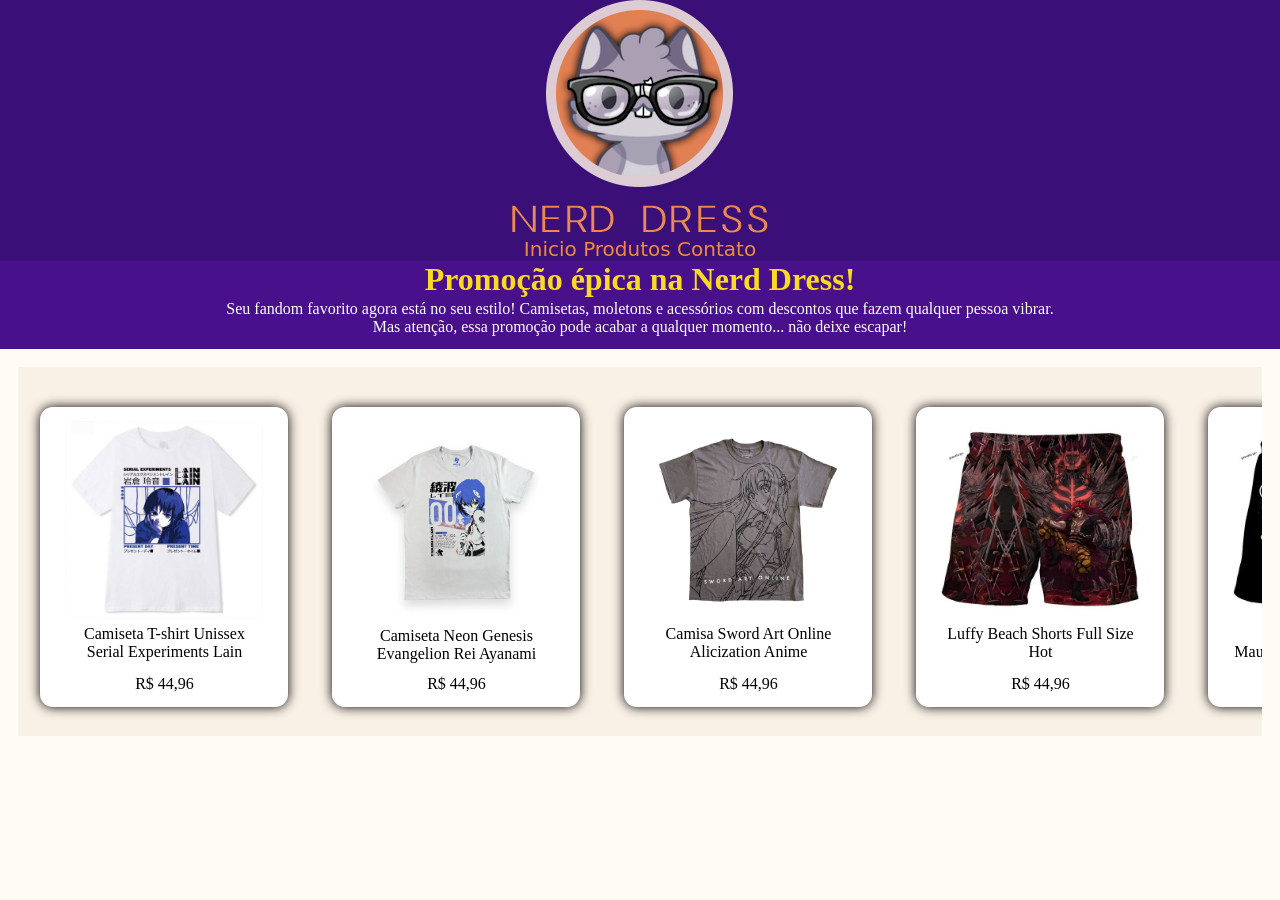
<file: index.html>
<!DOCTYPE html>
<html lang="en">
  <head>
    <meta charset="UTF-8">
    <meta name="viewport" content="width=device-width, initial-scale=1.0">
    <meta http-equiv="X-UA-Compatible" content="ie=edge">
    <title>Nerd dress</title>
    <link rel="stylesheet" href="css/style.css">
  </head>
  <body>
	<header>
		<img src="img/logo.png">
		
		<div class = "destaques">
			<a> Inicio </a>
			<a href = "produtos.html"  style="text-decoration: none; color: #f1883b;"> Produtos </a>
			<a> Contato </a>
		</div>
	</header>
	
	<div class = "banner_destaques"> 
		<h1>Promoção épica na Nerd Dress!</h1> 
		<p> 
			Seu fandom favorito agora está no seu estilo! Camisetas, moletons e acessórios com descontos que fazem qualquer pessoa vibrar. <br> 
			Mas atenção, essa promoção pode acabar a qualquer momento... não deixe escapar!
		</p>
	</div>

	<div class = "products">
		<div class = "content">
			<div class = "converse">
				<div class = "product">
					
					<img src="img/lain.jpg">
					<div class = "description">
						Camiseta T-shirt Unissex Serial Experiments Lain
						
						<div class = "price">
							<span class="forma">R$</span>
							
							<span class="value">44,96</span>
						</div>
					</div>
				</div>
			</div>
		</div>

		<div class = "content">
			<div class = "converse">
				<div class = "product">
					
					<img src="img/evangelion.jpg">
					<div class = "description">
						Camiseta Neon Genesis Evangelion Rei Ayanami
						
						<div class = "price">
							<span class="forma">R$</span>
							
							<span class="value">44,96</span>
						</div>
					</div>
				</div>
			</div>
		</div>

		<div class = "content">
			<div class = "converse">
				<div class = "product">
					
					<img src="img/Sword art online.jpg">
					<div class = "description">
						Camisa Sword Art Online Alicization Anime
						
						<div class = "price">
							<span class="forma">R$</span>
							
							<span class="value">44,96</span>
						</div>
					</div>
				</div>
			</div>
		</div>

		<div class = "content">
			<div class = "converse">
				<div class = "product">
					
					<img src="img/short1.jpeg">
					<div class = "description">
						Luffy Beach Shorts Full Size Hot
						
						<div class = "price">
							<span class="forma">R$</span>
							
							<span class="value">44,96</span>
						</div>
					</div>
				</div>
			</div>
		</div>

				<div class = "content">
			<div class = "converse">
				<div class = "product">
					
					<img src="img/short2.jpeg">
					<div class = "description">
						Bermuda Masculino Mauricinho Modelo Academia
						
						<div class = "price">
							<span class="forma">R$</span>
							
							<span class="value">44,96</span>
						</div>
					</div>
				</div>
			</div>
		</div>
	</div>

  </body>
</html>
</file>
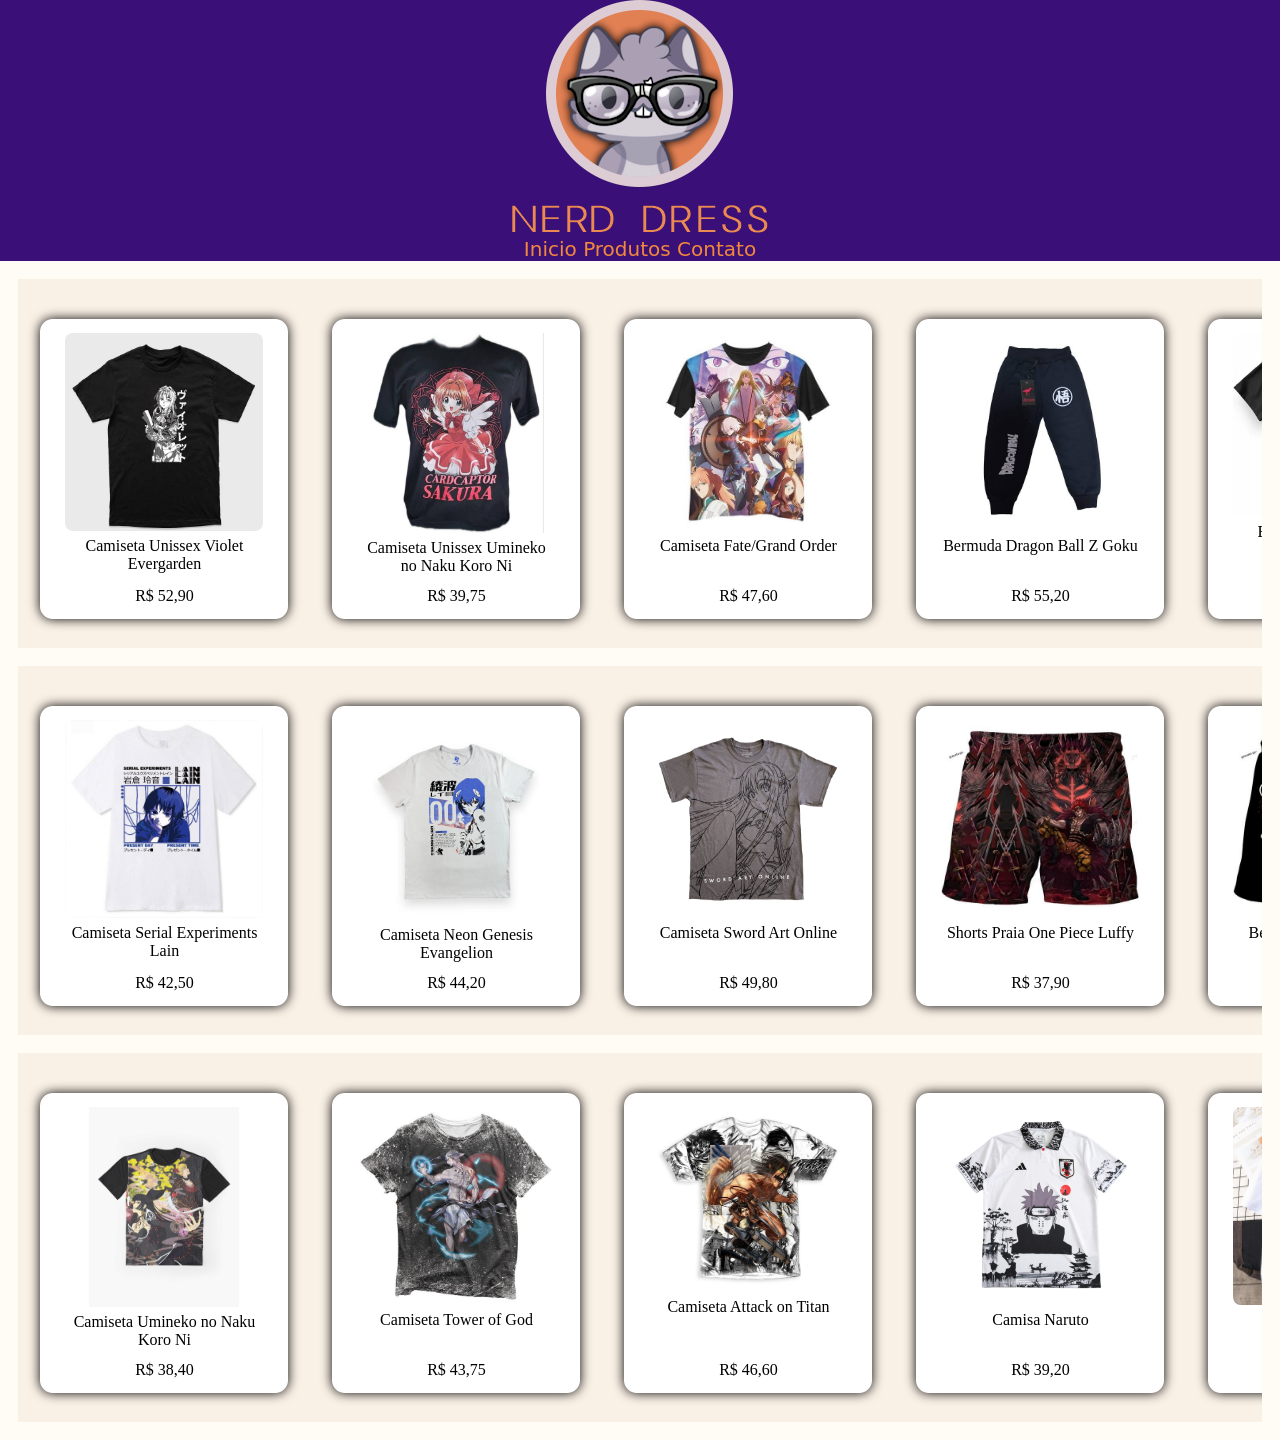
<file: produtos.html>
<!DOCTYPE html>
<html lang="en">
<head>
  <meta charset="UTF-8">
  <meta http-equiv="X-UA-Compatible" content="IE=edge">
  <meta name="viewport" content="width=device-width, initial-scale=1.0">
  <title>Produtos</title>
  <link rel="stylesheet" href="css/style.css">
</head>
<body>
	<header>
		<img src="img/logo.png">
		
		<div class = "destaques">
			<a href = "index.html"  style="text-decoration: none; color: #f1883b;"> Inicio </a>
			<a href = "produtos.html"  style="text-decoration: none; color: #f1883b;"> Produtos </a>
			<a> Contato </a>
		</div>
	</header>
	
	<div class="products">
    <div class="content">
        <div class="converse">
            <div class="product">
                <img src="img/violet_evergarden.jpeg">
                <div class="description">
                    Camiseta Unissex Violet Evergarden
                    <div class="price">
                        <span class="forma">R$</span>
                        <span class="value">52,90</span>
                    </div>
                </div>
            </div>
        </div>
    </div>

    <div class="content">
        <div class="converse">
            <div class="product">
                <img src="img/umineko.jpeg">
                <div class="description">
                    Camiseta Unissex Umineko no Naku Koro Ni
                    <div class="price">
                        <span class="forma">R$</span>
                        <span class="value">39,75</span>
                    </div>
                </div>
            </div>
        </div>
    </div>

    <div class="content">
        <div class="converse">
            <div class="product">
                <img src="img/fate_grand_order.jpeg">
                <div class="description">
                    Camiseta Fate/Grand Order
                    <div class="price">
                        <span class="forma">R$</span>
                        <span class="value">47,60</span>
                    </div>
                </div>
            </div>
        </div>
    </div>

    <div class="content">
        <div class="converse">
            <div class="product">
                <img src="img/dragon_ball.jpeg">
                <div class="description">
                    Bermuda Dragon Ball Z Goku
                    <div class="price">
                        <span class="forma">R$</span>
                        <span class="value">55,20</span>
                    </div>
                </div>
            </div>
        </div>
    </div>

    <div class="content">
        <div class="converse">
            <div class="product">
                <img src="img/blue_exorcist.jpeg">
                <div class="description">
                    Bermuda Blue Exorcist
                    <div class="price">
                        <span class="forma">R$</span>
                        <span class="value">48,90</span>
                    </div>
                </div>
            </div>
        </div>
    </div>
</div>

	<div class="products">
    <div class="content">
        <div class="converse">
            <div class="product">
                <img src="img/lain.jpg">
                <div class="description">
                    Camiseta Serial Experiments Lain
                    <div class="price">
                        <span class="forma">R$</span>
                        <span class="value">42,50</span>
                    </div>
                </div>
            </div>
        </div>
    </div>

    <div class="content">
        <div class="converse">
            <div class="product">
                <img src="img/evangelion.jpg">
                <div class="description">
                    Camiseta Neon Genesis Evangelion
                    <div class="price">
                        <span class="forma">R$</span>
                        <span class="value">44,20</span>
                    </div>
                </div>
            </div>
        </div>
    </div>

    <div class="content">
        <div class="converse">
            <div class="product">
                <img src="img/Sword art online.jpg">
                <div class="description">
                    Camiseta Sword Art Online
                    <div class="price">
                        <span class="forma">R$</span>
                        <span class="value">49,80</span>
                    </div>
                </div>
            </div>
        </div>
    </div>

    <div class="content">
        <div class="converse">
            <div class="product">
                <img src="img/short1.jpeg">
                <div class="description">
                    Shorts Praia One Piece Luffy
                    <div class="price">
                        <span class="forma">R$</span>
                        <span class="value">37,90</span>
                    </div>
                </div>
            </div>
        </div>
    </div>

    <div class="content">
        <div class="converse">
            <div class="product">
                <img src="img/short2.jpeg">
                <div class="description">
                    Bermuda Estilo Academia
                    <div class="price">
                        <span class="forma">R$</span>
                        <span class="value">41,30</span>
                    </div>
                </div>
            </div>
        </div>
    </div>
</div>

	<div class="products">
    <div class="content">
        <div class="converse">
            <div class="product">
                <img src="img/umineko2.jpeg">
                <div class="description">
                    Camiseta Umineko no Naku Koro Ni
                    <div class="price">
                        <span class="forma">R$</span>
                        <span class="value">38,40</span>
                    </div>
                </div>
            </div>
        </div>
    </div>

    <div class="content">
        <div class="converse">
            <div class="product">
                <img src="img/tower_of_god.jpeg">
                <div class="description">
                    Camiseta Tower of God
                    <div class="price">
                        <span class="forma">R$</span>
                        <span class="value">43,75</span>
                    </div>
                </div>
            </div>
        </div>
    </div>

    <div class="content">
        <div class="converse">
            <div class="product">
                <img src="img/attack_on_titan.jpeg">
                <div class="description">
                    Camiseta Attack on Titan
                    <div class="price">
                        <span class="forma">R$</span>
                        <span class="value">46,60</span>
                    </div>
                </div>
            </div>
        </div>
    </div>

    <div class="content">
        <div class="converse">
            <div class="product">
                <img src="img/naruto.png">
                <div class="description">
                    Camisa Naruto
                    <div class="price">
                        <span class="forma">R$</span>
                        <span class="value">39,20</span>
                    </div>
                </div>
            </div>
        </div>
    </div>

    <div class="content">
        <div class="converse">
            <div class="product">
                <img src="img/idk.jpeg">
                <div class="description">
                    Camisa Anime fofo
                    <div class="price">
                        <span class="forma">R$</span>
                        <span class="value">45,10</span>
                    </div>
                </div>
            </div>
        </div>
    </div>
</div>

</body>
</html>
</file>
<file: css/style.css>
body{
	background-color: #FFFBF5;
	margin:0px;
}

header{
	text-align: center;
	background-color: #3A1078;
	color: #f1883b;
}

h1{
	margin-top:0px;
	margin-bottom: 2px;
	color: #fadb20;
}

.destaques{
	font-size: 20px;
	font-family: system-ui, -apple-system, BlinkMacSystemFont, 'Segoe UI', Roboto, Oxygen, Ubuntu, Cantarell, 'Open Sans', 'Helvetica Neue', sans-serif;
}

.banner_destaques{
	height: 88px;
	text-align: center;
	background-color: #49108B;
	color: white;
}

.banner_destaques p{
	margin-top: 0px;
	margin-bottom: 0px;
}

p{
	font-family: Georgia, 'Times New Roman', Times, serif;
}

.content{
	margin-left: 22px;
	margin-right: 22px;
	margin-top: 2%;
	height: 314px;
}

.products{
	align-items: center;
	margin: 18px;
	justify-content: space-around;
	background-color: #FAF1E6;
	display: flex;
	overflow: hidden;
	height: 369px;
}

.product {
    width: 220px;
    height: 272px; 
    background-color: white;
    display: flex;
    flex-direction: column; 
    align-items: center; 
    justify-content: center; 
    border: 4px solid #ffffff;
    padding: 10px;
	flex-direction: column;
	position: relative;
	border-radius: 0.8rem;
	box-shadow: 0px 0px 12px;
	transition: transform 0.3s ease-in-out;
}

.product:hover{
	transform: scale(1.05); 
}

.products img {
	border-radius: 8px;
    max-width: 90%; 
    max-height: 80%;
	width: 200px;
	height: 200px;
    object-fit: contain; 
}

.description {
	display: flex;
	flex-direction: column;
	height: inherit;
	justify-content: space-between;
	margin-top: 6px;
	margin-bottom: 0px;
	margin-left: 12px;
	margin-right: 11px;
	text-align: center;
}
</file>
